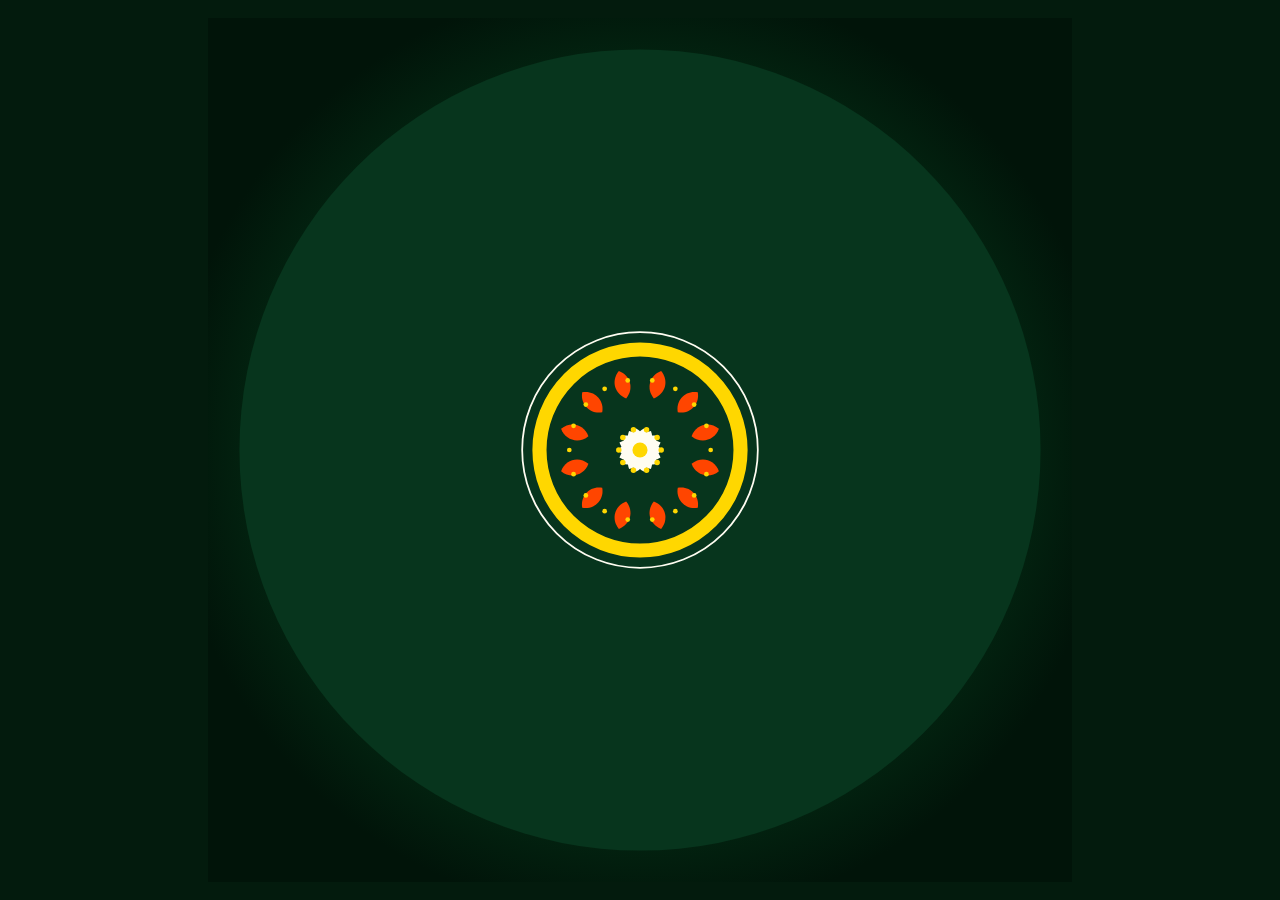
<file: index.html>
<!DOCTYPE html>
<html lang="en">
<head>
    <meta charset="UTF-8">
    <meta name="viewport" content="width=device-width, initial-scale=1.0">
    <title>code-a-pookalam</title>
    <link rel="stylesheet" href="style.css">
</head>
<body>

    <canvas id="pookalam"></canvas>
    <script src="script.js"></script>
</body>
</html>
</file>
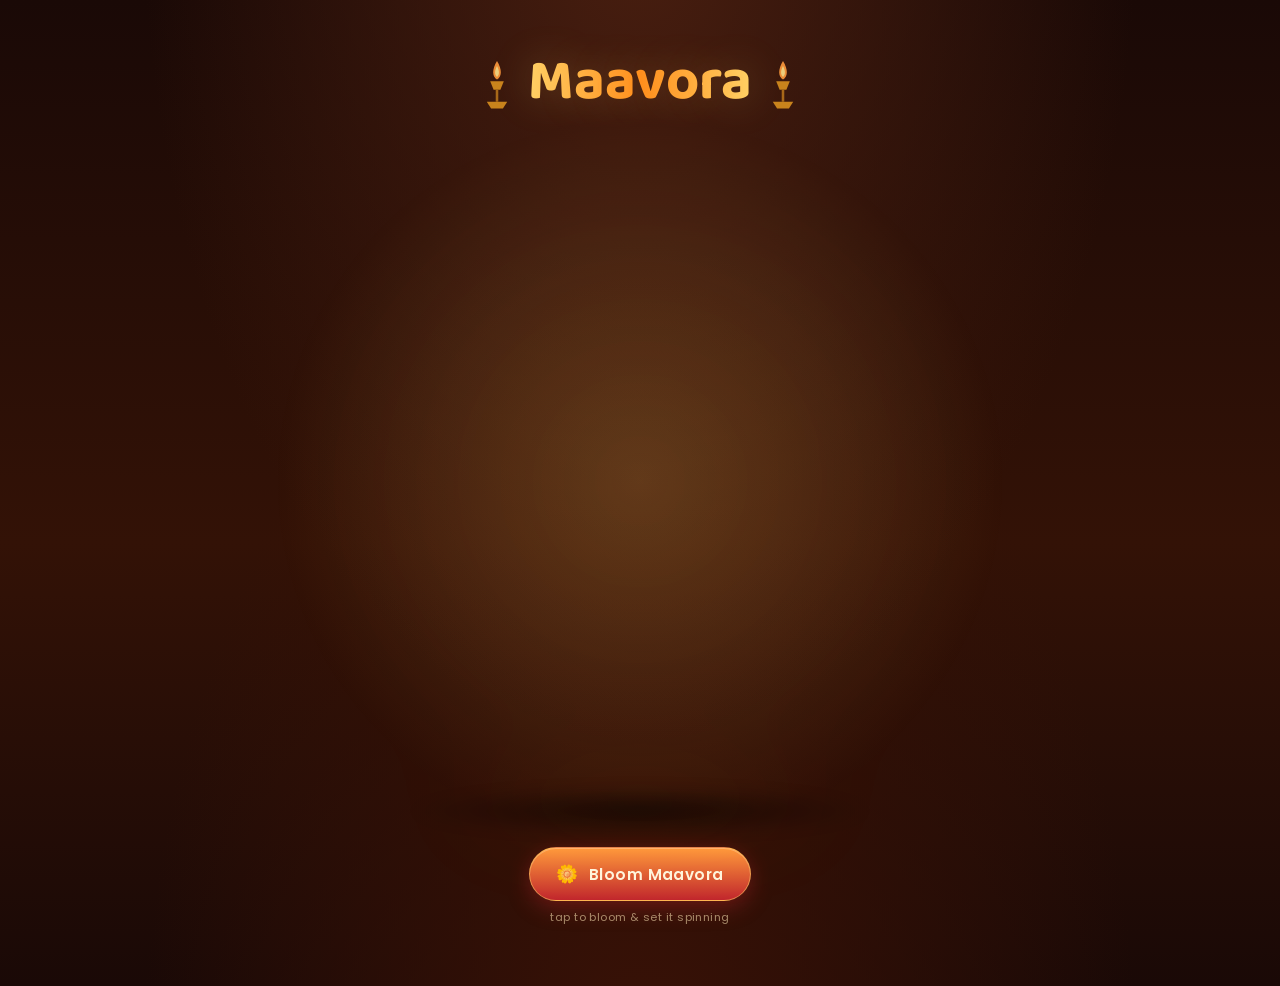
<file: Submission.html>
<!DOCTYPE html>
<html lang="en">
<head>
<meta charset="UTF-8">
<meta name="viewport" content="width=device-width, initial-scale=1.0">
<title>Maavora</title>
<link rel="preconnect" href="https://fonts.googleapis.com">
<link href="https://fonts.googleapis.com/css2?family=Baloo+Bhai+2:wght@500;700&family=Poppins:wght@300;400;600&display=swap" rel="stylesheet">
<style>
  :root{
    --bg-deep: #1a0906;
    --bg-mid: #331206;
    --gold: #ffd166;
    --gold-soft: #ffe9b8;
  }
  *{ box-sizing:border-box; }
  html,body{
    margin:0; padding:0; min-height:100vh;
    background:
      radial-gradient(ellipse at 50% -10%, #4a1f10 0%, transparent 55%),
      radial-gradient(ellipse at 50% 110%, #3a1206 0%, transparent 55%),
      linear-gradient(180deg, var(--bg-deep), var(--bg-mid) 55%, var(--bg-deep));
    overflow-x:hidden;
    font-family:'Poppins', sans-serif;
    color: var(--gold-soft);
  }

  .stars{ position:fixed; inset:0; pointer-events:none; z-index:0; }
  .stars span{
    position:absolute; width:2px; height:2px; background:#ffe9b8;
    border-radius:50%; opacity:.5; animation: twinkle 3s ease-in-out infinite;
  }
  @keyframes twinkle{ 0%,100%{opacity:.15} 50%{opacity:.9} }

  .petal-fall{
    position:fixed; top:-40px; z-index:0; pointer-events:none;
    font-size:18px; opacity:.85;
    animation-name: fall, sway;
    animation-timing-function: linear, ease-in-out;
    animation-iteration-count: 1, infinite;
    animation-fill-mode: forwards, none;
  }
  @keyframes fall{ to{ transform: translateY(105vh) rotate(360deg);} }
  @keyframes sway{ 0%,100%{ margin-left:0; } 50%{ margin-left:40px; } }

  main{
    position:relative; z-index:1;
    min-height:100vh; display:flex; flex-direction:column; align-items:center;
    padding: 36px 16px 60px; text-align:center;
  }

  .title-row{ display:flex; align-items:center; justify-content:center; gap:14px; margin-bottom: 22px; }

  .lamp{ width:34px; height:56px; flex:none; opacity:.9; }
  .lamp.right{ transform: scaleX(-1); }
  .lamp .flame{ animation: flicker 1.6s ease-in-out infinite; transform-origin: 50% 100%; }
  @keyframes flicker{
    0%,100%{ transform: scale(1) translateY(0); opacity:1; }
    45%{ transform: scale(1.08,0.94) translateY(-0.5px); opacity:.85; }
    70%{ transform: scale(0.95,1.06) translateY(0.5px); opacity:1; }
  }

  h1{
    font-family:'Baloo Bhai 2', cursive;
    font-size: clamp(2.2rem, 6vw, 3.6rem);
    margin: 0;
    background: linear-gradient(90deg, #ffd166, #ff8c1a, #ffd166);
    -webkit-background-clip: text; background-clip:text; color:transparent;
    text-shadow: 0 0 40px rgba(255,209,102,.25);
  }

  .stage{
    position:relative; width:min(90vw, 660px);
    filter: drop-shadow(0 0 45px rgba(255, 140, 26, .2));
  }
  .stage::before{
    content:""; position:absolute; inset:-6%; border-radius:50%;
    background: radial-gradient(circle, rgba(255,209,102,.18), transparent 70%);
    z-index:0; animation: pulseGlow 4s ease-in-out infinite;
  }
  .stage::after{
    content:""; position:absolute; left:50%; bottom:-4%; width:70%; height:8%;
    transform: translateX(-50%);
    background: radial-gradient(ellipse, rgba(0,0,0,.55), transparent 70%);
    z-index:0; filter: blur(6px);
  }
  @keyframes pulseGlow{ 0%,100%{opacity:.6; transform:scale(1);} 50%{opacity:1; transform:scale(1.05);} }

  svg{ position:relative; z-index:1; width:100%; height:auto; display:block; }

  .ring-spin{ transform-origin: 0px 0px; animation-play-state: paused; }
  .cw  { animation: spinCW  var(--dur,40s) linear infinite; }
  .ccw { animation: spinCCW var(--dur,40s) linear infinite; }
  @keyframes spinCW  { to{ transform: rotate(360deg); } }
  @keyframes spinCCW { to{ transform: rotate(-360deg); } }
  .stage.spinning .ring-spin{ animation-play-state: running; }

  .petal-bloom{
    transform-origin: 0px 0px; transform: scale(0); opacity:0;
    animation: bloom .9s cubic-bezier(.34,1.56,.64,1) forwards;
  }
  @keyframes bloom{
    0%{ transform: scale(0) rotate(-20deg); opacity:0; }
    65%{ transform: scale(1.1) rotate(1deg); opacity:1; }
    100%{ transform: scale(1) rotate(0deg); opacity:1; }
  }

  .center-glow{ animation: haloPulse 2.6s ease-in-out infinite; transform-origin:0 0; }
  @keyframes haloPulse{ 0%,100%{ opacity:.55; transform:scale(1);} 50%{ opacity:1; transform:scale(1.12);} }

  .center-core{ animation: coreFlicker 2.4s ease-in-out infinite; transform-origin: 0 0; }
  @keyframes coreFlicker{ 0%,100%{ opacity:1; } 50%{ opacity:.85; } }

  .core-flash{ animation: flash 1.1s ease-out; transform-origin:0 0; }
  @keyframes flash{
    0%{ filter:brightness(1); }
    30%{ filter:brightness(2.1); }
    100%{ filter:brightness(1); }
  }

  .cta-wrap{ margin-top: 36px; display:flex; flex-direction:column; align-items:center; gap:8px; }
  .cta{
    display:flex; align-items:center; gap:10px;
    padding: 13px 26px; border-radius: 999px; cursor:pointer;
    background: linear-gradient(180deg, #ff9a3c, #c1272d);
    border: 1px solid #ffd16688;
    color:#fff6de; font-family:'Poppins',sans-serif; font-weight:600; font-size:.95rem;
    letter-spacing:.03em;
    box-shadow: 0 6px 22px rgba(193,39,45,.4), inset 0 1px 0 rgba(255,255,255,.25);
    transition: transform .25s ease, box-shadow .25s ease;
    user-select:none;
    animation: ctaBreathe 3s ease-in-out infinite;
  }
  @keyframes ctaBreathe{
    0%,100%{ box-shadow: 0 6px 22px rgba(193,39,45,.4), inset 0 1px 0 rgba(255,255,255,.25); }
    50%{ box-shadow: 0 8px 30px rgba(255,154,60,.55), inset 0 1px 0 rgba(255,255,255,.3); }
  }
  .cta:hover{ transform: translateY(-2px); box-shadow: 0 10px 28px rgba(255,140,26,.5), inset 0 1px 0 rgba(255,255,255,.3); animation-play-state: paused; }
  .cta:active{ transform: translateY(0) scale(.97); }
  .cta .icon{ font-size:1.1rem; animation: iconSpin 3s linear infinite; }
  @keyframes iconSpin{ to{ transform: rotate(360deg); } }
  .hint{ font-size:.7rem; opacity:.55; letter-spacing:.04em; }

  @media (prefers-reduced-motion: reduce){
    .petal-bloom{ animation-duration: .01s; }
    .ring-spin{ animation: none !important; }
    .petal-fall, .stars span, .center-core, .center-glow, .stage::before, .lamp .flame, .cta .icon{ animation: none !important; }
  }
</style>
</head>
<body>

<div class="stars" id="stars"></div>
<div id="petalField"></div>

<main>
  <div class="title-row">
    <svg class="lamp" viewBox="0 0 40 64"><g class="flame"><path d="M20 6 C 14 16, 14 24, 20 28 C 26 24, 26 16, 20 6 Z" fill="#ff9a3c"/><path d="M20 12 C 17 18, 17 22, 20 25 C 23 22, 23 18, 20 12 Z" fill="#ffe28a"/></g>
      <path d="M12 30 L28 30 L24 40 L16 40 Z" fill="#d98f1f"/>
      <rect x="18.5" y="40" width="3" height="14" fill="#b5721a"/>
      <path d="M8 54 L32 54 L27 62 L13 62 Z" fill="#d98f1f"/>
    </svg>
    <h1>Maavora</h1>
    <svg class="lamp right" viewBox="0 0 40 64"><g class="flame"><path d="M20 6 C 14 16, 14 24, 20 28 C 26 24, 26 16, 20 6 Z" fill="#ff9a3c"/><path d="M20 12 C 17 18, 17 22, 20 25 C 23 22, 23 18, 20 12 Z" fill="#ffe28a"/></g>
      <path d="M12 30 L28 30 L24 40 L16 40 Z" fill="#d98f1f"/>
      <rect x="18.5" y="40" width="3" height="14" fill="#b5721a"/>
      <path d="M8 54 L32 54 L27 62 L13 62 Z" fill="#d98f1f"/>
    </svg>
  </div>

  <div class="stage" id="stage">
    <svg id="pookalamSvg" viewBox="0 0 840 840" xmlns="http://www.w3.org/2000/svg"></svg>
  </div>

  <div class="cta-wrap">
    <div class="cta" id="bloomBtn"><span class="icon">🌼</span><span>Bloom Maavora</span></div>
    <div class="hint">tap to bloom &amp; set it spinning</div>
  </div>
</main>

<script>
const svgNS = "http://www.w3.org/2000/svg";
const svg = document.getElementById('pookalamSvg');
const CX = 420, CY = 420;

function el(tag, attrs){
  const e = document.createElementNS(svgNS, tag);
  for(const k in attrs) e.setAttribute(k, attrs[k]);
  return e;
}

// ---------- petal shape library (kept distinct per ring on purpose) ----------
function vesicaPetal(innerR, outerR, width){ // narrow pointed teardrop
  const midR = innerR + (outerR - innerR) * 0.35;
  const tipEase = outerR - (outerR - innerR) * 0.12;
  return `M0,${-innerR} C ${width},${-midR} ${width*0.55},${-tipEase} 0,${-outerR} `+
         `C ${-width*0.55},${-tipEase} ${-width},${-midR} 0,${-innerR} Z`;
}
function roundPetal(innerR, outerR, width){ // chunky rounded marigold-style petal
  const midR = innerR + (outerR - innerR) * 0.55;
  return `M0,${-innerR} Q ${width*1.15},${-midR*0.95} 0,${-outerR} Q ${-width*1.15},${-midR*0.95} 0,${-innerR} Z`;
}
function starPetal(innerR, outerR, width){ // sharp narrow star/jasmine petal
  const midR = innerR + (outerR - innerR) * 0.62;
  return `M0,${-innerR} L ${width},${-midR} L 0,${-outerR} L ${-width},${-midR} Z`;
}
function leafPath(innerR, outerR, width){
  const midR = innerR + (outerR - innerR) * 0.5;
  return `M0,${-innerR} Q ${width},${-midR} 0,${-outerR} Q ${-width},${-midR} 0,${-innerR} Z`;
}
function trianglePath(innerR, outerR, width){
  return `M0,${-innerR} L ${width},${-outerR} L ${-width},${-outerR} Z`;
}
function wedgePath(r1, r2, a1, a2){
  const rad = d => d * Math.PI / 180;
  const x1=r1*Math.sin(rad(a1)), y1=-r1*Math.cos(rad(a1));
  const x2=r2*Math.sin(rad(a1)), y2=-r2*Math.cos(rad(a1));
  const x3=r2*Math.sin(rad(a2)), y3=-r2*Math.cos(rad(a2));
  const x4=r1*Math.sin(rad(a2)), y4=-r1*Math.cos(rad(a2));
  const largeArc = (a2-a1) > 180 ? 1 : 0;
  return `M${x1},${y1} L${x2},${y2} A${r2},${r2} 0 ${largeArc} 1 ${x3},${y3} `+
         `L${x4},${y4} A${r1},${r1} 0 ${largeArc} 0 ${x1},${y1} Z`;
}

const defs = el('defs', {});
svg.appendChild(defs);

function makeGrad(id, r1, r2, c1, c2){
  const g = el('linearGradient', {id, gradientUnits:'userSpaceOnUse', x1:0, y1:-r1, x2:0, y2:-r2});
  g.appendChild(el('stop', {offset:'0%', 'stop-color': c1}));
  g.appendChild(el('stop', {offset:'100%', 'stop-color': c2}));
  defs.appendChild(g);
  return `url(#${id})`;
}
function makeRadial(id, c1, c2){
  const g = el('radialGradient', {id});
  g.appendChild(el('stop', {offset:'0%', 'stop-color': c1}));
  g.appendChild(el('stop', {offset:'100%', 'stop-color': c2, 'stop-opacity':0}));
  defs.appendChild(g);
  return `url(#${id})`;
}

const root = el('g', {transform:`translate(${CX},${CY})`});
svg.appendChild(root);

const shadow = el('filter', {id:'petalShadow', x:'-60%', y:'-60%', width:'220%', height:'220%'});
shadow.innerHTML = '<feDropShadow dx="0" dy="1.4" stdDeviation="2" flood-color="#1a0a10" flood-opacity="0.35"/>';
defs.appendChild(shadow);

const blur = el('filter', {id:'softBlur', x:'-100%', y:'-100%', width:'300%', height:'300%'});
blur.innerHTML = '<feGaussianBlur stdDeviation="10"/>';
defs.appendChild(blur);

const shadowLayer = el('g', {filter:'url(#petalShadow)'});
root.appendChild(shadowLayer);

let delay = 0;

// ---------- generic petal / leaf / triangle ring, with optional filler clusters ----------
function buildRing(cfg){
  const { innerR, outerR, count, width, fills, cw, dur, pathFn, step, offset, stroke, strokeWidth,
          filler } = cfg;
  const spin = el('g', {class:`ring-spin ${cw ? 'cw':'ccw'}`, style:`--dur:${dur}s`});
  for(let i=0;i<count;i++){
    const angle = (360/count)*i + (offset||0);
    placePetal(spin, angle, pathFn, innerR, outerR, width,
      Array.isArray(fills) ? fills[i % fills.length] : fills, stroke, strokeWidth);
    if(filler){
      const fAngle = angle + (360/count)/2;
      placePetal(spin, fAngle, filler.pathFn||pathFn, filler.innerR, filler.outerR, filler.width,
        Array.isArray(filler.fills) ? filler.fills[i % filler.fills.length] : filler.fills);
    }
  }
  shadowLayer.appendChild(spin);
  return spin;
}
function placePetal(spin, angle, pathFn, innerR, outerR, width, fill, stroke, strokeWidth){
  const slot = el('g', {transform:`rotate(${angle})`});
  const bloom = el('g', {class:'petal-bloom', 'data-delay': delay.toFixed(3), style:`animation-delay:${delay}s`});
  delay += 0.01;
  const path = el('path', {d: pathFn(innerR, outerR, width), fill, stroke: stroke||'none', 'stroke-width': strokeWidth||0});
  bloom.appendChild(path);
  slot.appendChild(bloom);
  spin.appendChild(slot);
}

// ---------- checkerboard diamond band (the geometric ring) ----------
function buildCheckerBand(cfg){
  const { innerR, outerR, angDiv, radBands, palette, cw, dur, step } = cfg;
  const spin = el('g', {class:`ring-spin ${cw?'cw':'ccw'}`, style:`--dur:${dur}s`});
  const bw = (outerR - innerR) / radBands;
  for(let j=0;j<radBands;j++){
    const r1 = innerR + j*bw, r2 = r1 + bw;
    for(let i=0;i<angDiv;i++){
      const a1 = (360/angDiv)*i, a2 = (360/angDiv)*(i+1);
      const color = palette[(i + j) % palette.length];
      const bloom = el('g', {class:'petal-bloom', 'data-delay': delay.toFixed(3), style:`animation-delay:${delay}s`});
      delay += step;
      bloom.appendChild(el('path', {d: wedgePath(r1,r2,a1,a2), fill: color}));
      spin.appendChild(bloom);
    }
  }
  shadowLayer.appendChild(spin);
}

// ---------- a ring made entirely of little flowers, with optional filler clusters between them ----------
function buildFlowerRing(cfg){
  const { radius, count, petals, petalLen, petalNear, petalWidth, colors, centerColor,
          cw, dur, step, rot, shapeFn, filler } = cfg;
  const spin = el('g', {class:`ring-spin ${cw?'cw':'ccw'}`, style:`--dur:${dur}s`});
  for(let i=0;i<count;i++){
    const angle = (360/count)*i;
    placeFlower(spin, angle, radius, petals, petalLen, petalNear, petalWidth,
      Array.isArray(colors) ? colors[i % colors.length] : colors, centerColor, shapeFn||vesicaPetal, rot||0);
    if(filler){
      const fAngle = angle + (360/count)/2;
      const fColor = Array.isArray(filler.colors) ? filler.colors[i % filler.colors.length] : filler.colors;
      placeFlower(spin, fAngle, filler.radius, filler.petals, filler.petalLen, filler.petalNear||1.5,
        filler.petalWidth, fColor, filler.centerColor, filler.shapeFn||starPetal, filler.rot||0);
    }
  }
  shadowLayer.appendChild(spin);
}
function placeFlower(spin, angle, radius, petals, petalLen, petalNear, petalWidth, color, centerColor, shapeFn, rot){
  const slot = el('g', {transform:`rotate(${angle})`});
  const bloom = el('g', {class:'petal-bloom', 'data-delay': delay.toFixed(3), style:`animation-delay:${delay}s`});
  delay += 0.012;
  const flower = el('g', {transform:`translate(0,${-radius})`});
  for(let k=0;k<petals;k++){
    const pAngle = (360/petals)*k + rot;
    const petal = el('g', {transform:`rotate(${pAngle})`});
    petal.appendChild(el('path', {d: shapeFn(petalNear||2, petalLen, petalWidth), fill: color}));
    flower.appendChild(petal);
  }
  flower.appendChild(el('circle', {r: petalWidth*0.45, fill: centerColor}));
  bloom.appendChild(flower);
  slot.appendChild(bloom);
  spin.appendChild(slot);
}

// ================= build the pookalam =================
// Colour hierarchy: centre cream -> yellow -> red | middle orange -> red -> yellow | outer green -> yellow -> orange/red

const gLeafIn  = makeGrad('gLeafIn', 236, 250, '#2c0a10', '#5c1018');
const gLeafOut = makeGrad('gLeafOut', 318, 356, '#0e4d21', '#5cc16d');
const warmA = '#ff8c1a', warmB = '#c1272d', warmC = '#ffd166', warmD = '#fff3d6';

// dimensional gradients (base near centre -> brighter tip) for the main flower rings
const gTinyPetal   = makeGrad('gTinyPetal', 44, 66, '#ffcf4d', '#fff8e4');
const gRosette     = makeGrad('gRosette', 70, 118, '#7a0c1f', '#ff5a3c');
const gRosetteOrg  = makeGrad('gRosetteOrg', 70, 118, '#b5470c', '#ffb15c');
const gDaisy       = makeGrad('gDaisy', 124, 144, '#e07a0a', '#ffe28a');
const gMarigold    = makeGrad('gMarigold', 212, 248, '#7a0c1f', '#ff9a3c');
const gMarigoldY   = makeGrad('gMarigoldY', 212, 248, '#c1470c', '#ffdb8a');
const gOuterPetal  = makeGrad('gOuterPetal', 382, 395, '#c1272d', '#ffcf4d');

// ---- glowing centre: halo + sunburst + layered core ----
const halo = el('circle', {r:78, fill: makeRadial('coreHalo', '#ffb35c', '#ffb35c'), class:'center-glow', filter:'url(#softBlur)'});
root.appendChild(halo);

const sunburst = el('g', {class:'center-core'});
for(let k=0;k<10;k++){
  const a = (360/10)*k;
  const spike = el('g', {transform:`rotate(${a})`});
  const bloom = el('g', {class:'petal-bloom', style:`animation-delay:0s`});
  bloom.appendChild(el('path', {d: starPetal(10, 40, 6), fill: k%2===0 ? '#ffcf4d' : '#c1272d'}));
  spike.appendChild(bloom);
  sunburst.appendChild(spike);
}
root.appendChild(sunburst);

const core = el('g', {class:'center-core'});
core.appendChild(el('circle', {r:30, fill:'#fff3d6'}));
core.appendChild(el('circle', {r:21, fill:'#ffcf4d'}));
core.appendChild(el('circle', {r:12, fill:'#c1272d', stroke:'#7a0c1f', 'stroke-width':1.5}));
core.appendChild(el('circle', {r:4.5, fill:'#fff6de'}));
root.appendChild(core);

// ---- tiny petals ring (cream/yellow) ----
buildRing({ innerR:44, outerR:66, count:12, width:8, fills:[gTinyPetal, warmC], cw:true, dur:30, pathFn:vesicaPetal });

// ---- larger red/orange petals (rosette) ----
buildRing({ innerR:70, outerR:118, count:12, width:19, fills:[gRosette, gRosetteOrg], cw:false, dur:38, pathFn:roundPetal, offset:15 });

root.appendChild(el('circle', {r:120, fill:'none', stroke:'#ffd16688', 'stroke-width':1.5}));

// ---- tiny flower ring, filled with mini star clusters in the gaps ----
buildFlowerRing({
  radius:124, count:16, petals:6, petalLen:20, petalWidth:8, colors:[gDaisy, warmA], centerColor:warmB,
  cw:true, dur:44, shapeFn:roundPetal,
  filler:{ radius:118, petals:5, petalLen:11, petalNear:1.5, petalWidth:3.6, colors:[warmB], centerColor:warmD, shapeFn:starPetal }
});

// ---- geometric ring: checkerboard diamond band ----
buildCheckerBand({ innerR:150, outerR:206, angDiv:28, radBands:3, palette:[warmA, warmB, warmC, warmD], cw:false, dur:80, step:0.005 });

root.appendChild(el('circle', {r:208, fill:'none', stroke:'#ffd16688', 'stroke-width':1.5}));

// ---- marigold cluster ring (middle: orange -> red -> yellow), with small filler blooms between ----
buildFlowerRing({
  radius:212, count:13, petals:9, petalLen:36, petalWidth:15, colors:[gMarigold, warmB, gMarigoldY], centerColor:'#7a0c1f',
  cw:true, dur:52, rot:8, shapeFn:roundPetal,
  filler:{ radius:206, petals:5, petalLen:14, petalNear:2, petalWidth:5, colors:[warmC, warmD], centerColor:warmB, shapeFn:vesicaPetal }
});

// ---- thin leaf separator (green begins here) ----
buildRing({ innerR:252, outerR:268, count:44, width:9, fills:gLeafIn, cw:false, dur:75, pathFn:leafPath });

// ---- sunray ring (outer: yellow) ----
buildRing({ innerR:272, outerR:316, count:22, width:24, fills:[warmC, warmA, warmD], cw:true, dur:55, pathFn:trianglePath, offset:8 });

root.appendChild(el('circle', {r:318, fill:'none', stroke:'#ffd16688', 'stroke-width':1.5}));

// ---- scroll ring: small flowers (outer: orange/red) with sparkle fillers ----
buildFlowerRing({
  radius:322, count:24, petals:5, petalLen:18, petalWidth:7, colors:[warmA, warmB], centerColor:warmC,
  cw:false, dur:64, shapeFn:vesicaPetal,
  filler:{ radius:322, petals:0, colors:[warmC] } // handled specially below (dots)
});

// swap the ring's filler flowers (0 petals is invalid) for simple sparkle dots instead:
// (built directly here for clarity)
(function scrollSparkles(){
  const spin = el('g', {class:'ring-spin cw', style:'--dur:64s'});
  const count = 24;
  for(let i=0;i<count;i++){
    const angle = (360/count)*i + (360/count)/2;
    const rad = angle*Math.PI/180;
    const r = 316;
    const x = Math.sin(rad)*r, y = -Math.cos(rad)*r;
    const bloom = el('g', {class:'petal-bloom', style:`animation-delay:${delay}s`});
    delay += 0.008;
    bloom.appendChild(el('circle', {cx:x, cy:y, r:3.4, fill:warmC}));
    spin.appendChild(bloom);
  }
  shadowLayer.appendChild(spin);
})();

// ---- outer dense green leaf border ----
buildRing({ innerR:340, outerR:378, count:58, width:12, fills:gLeafOut, cw:true, dur:90, pathFn:leafPath });

// ---- outer petite flower ring (yellow/orange/red) ----
buildFlowerRing({ radius:382, count:30, petals:6, petalLe
</file>
<file: style.css>
* {
    box-sizing: border-box;
}

html,
body {
    margin: 0;
    width: 100%;
    height: 100%;
}

body {
    background: #031b0d;
    display: flex;
    justify-content: center;
    align-items: center;
    overflow: hidden;
}

canvas {
    display: block;
    width: min(96vw, 96vh);
    height: min(96vw, 96vh);
    aspect-ratio: 1 / 1;
}
</file>
